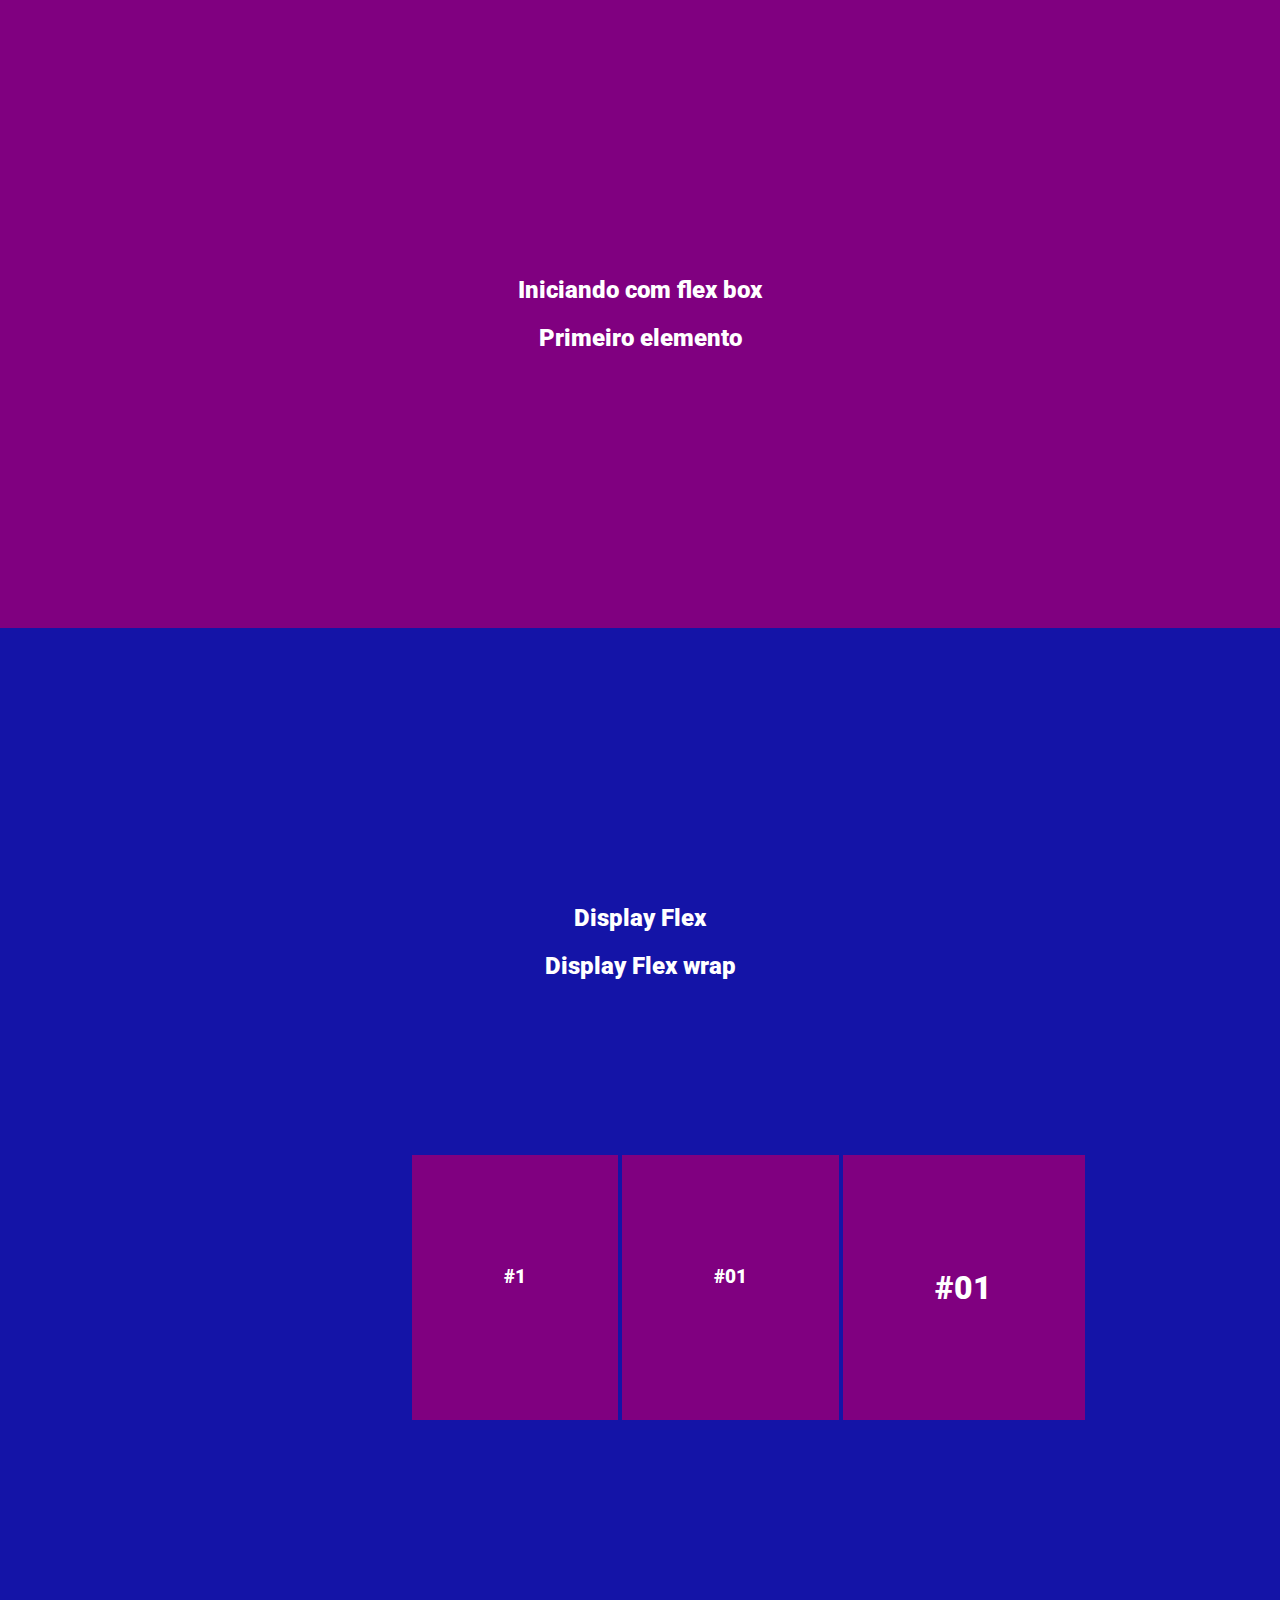
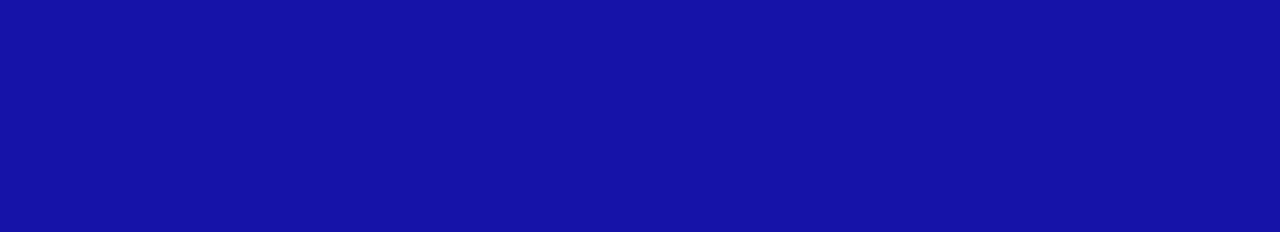
<file: aula2/index.html>
<!DOCTYPE html>
<html lang="en">
<head>
    <meta charset="UTF-8">
    <meta name="viewport" content="width=device-width, initial-scale=1.0">
    <link rel="stylesheet" href="css/style.css">
    <title>Document</title>
</head>
<body>
    <header class=" text-center container content-default bg-color--purple">
        <h2> Iniciando com flex box</h2>
        <h2>Primeiro elemento</h2>
    </header>
    <div class=" text-center container content-default bg-color--blue">
        <h2>Display Flex</h2>
        <h2>Display Flex wrap</h2>
        <div class="content-flex content-default">
            <div class="content-default bg-color--purple flex-wrap">
                <h3>#1</h3>
            </div>
            <div class="content-default bg-color--purple flex-wrap">
                <h3>#01</h3>
            </div>
            <div class="content-default bg-color--purple flex-wrap">
                <h1>#01</h1>
            </div>
        </div>
    </div>


</body>
</html>
</file>
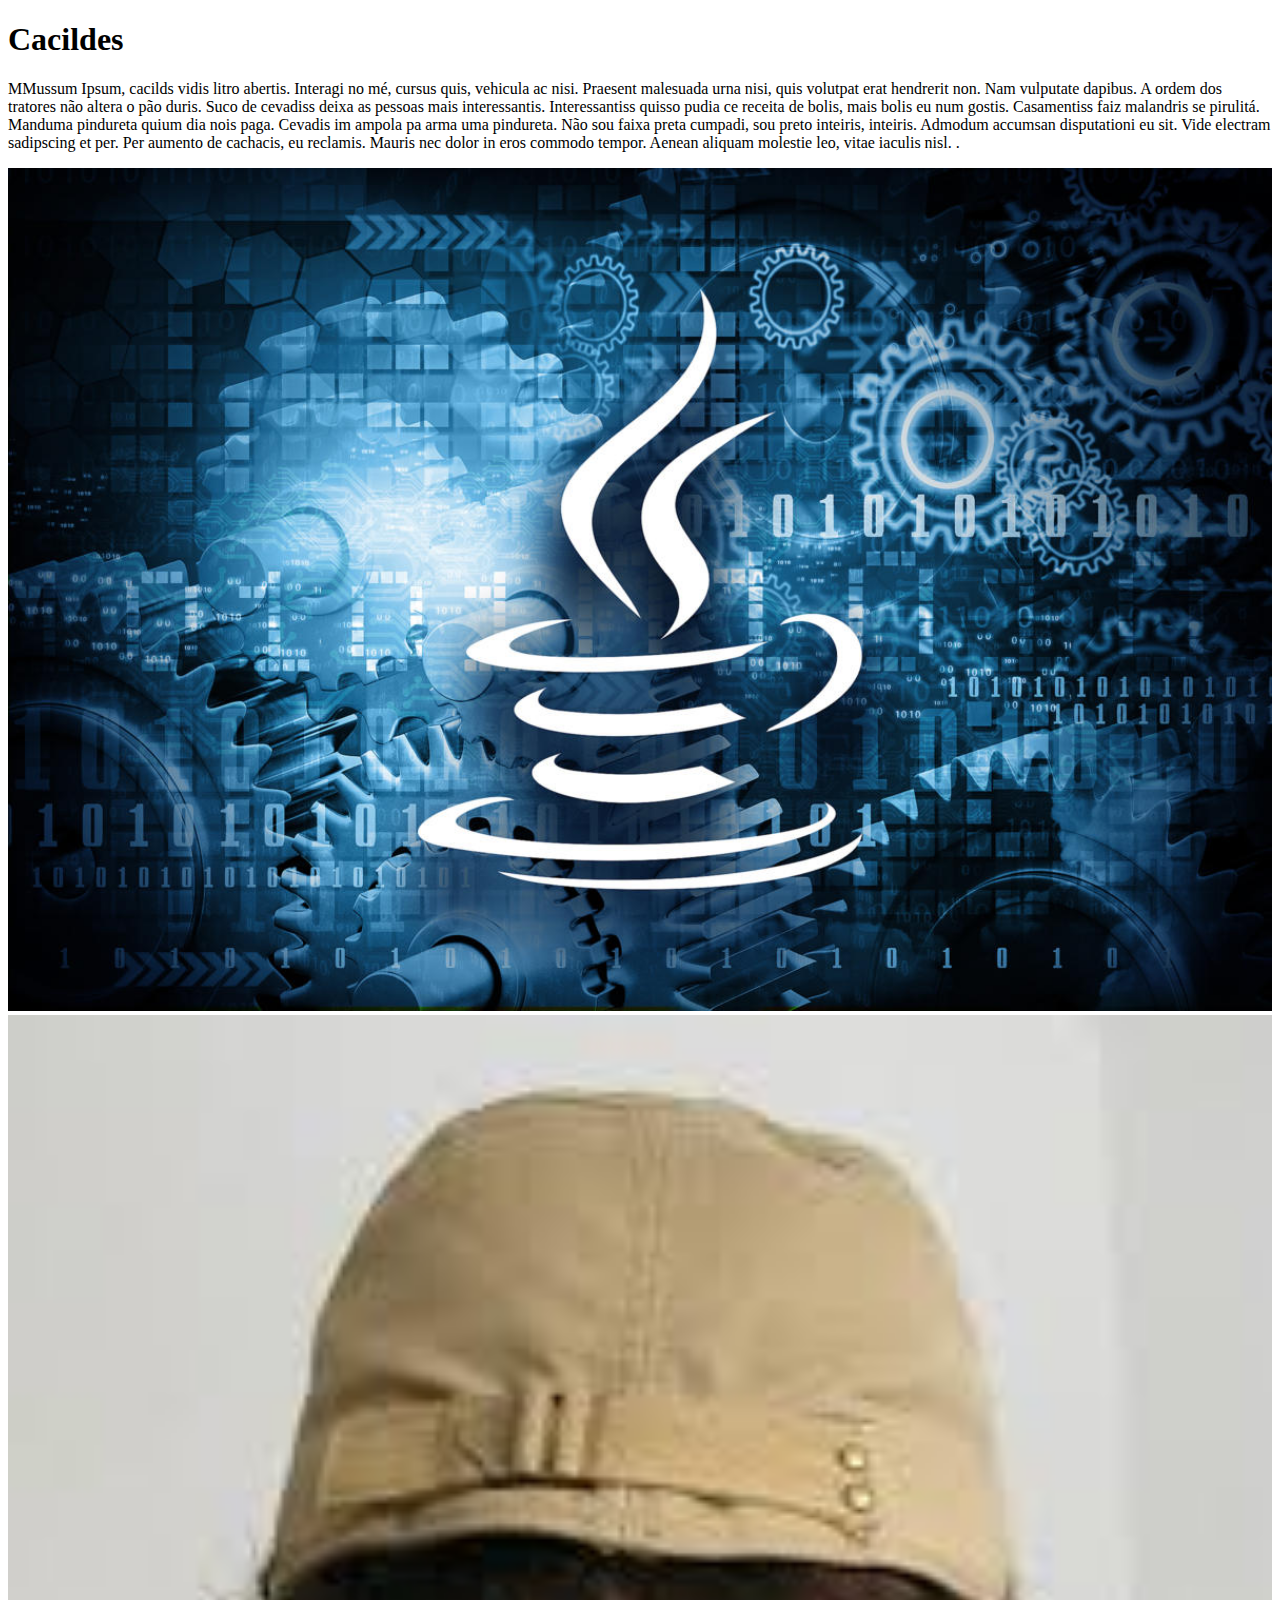
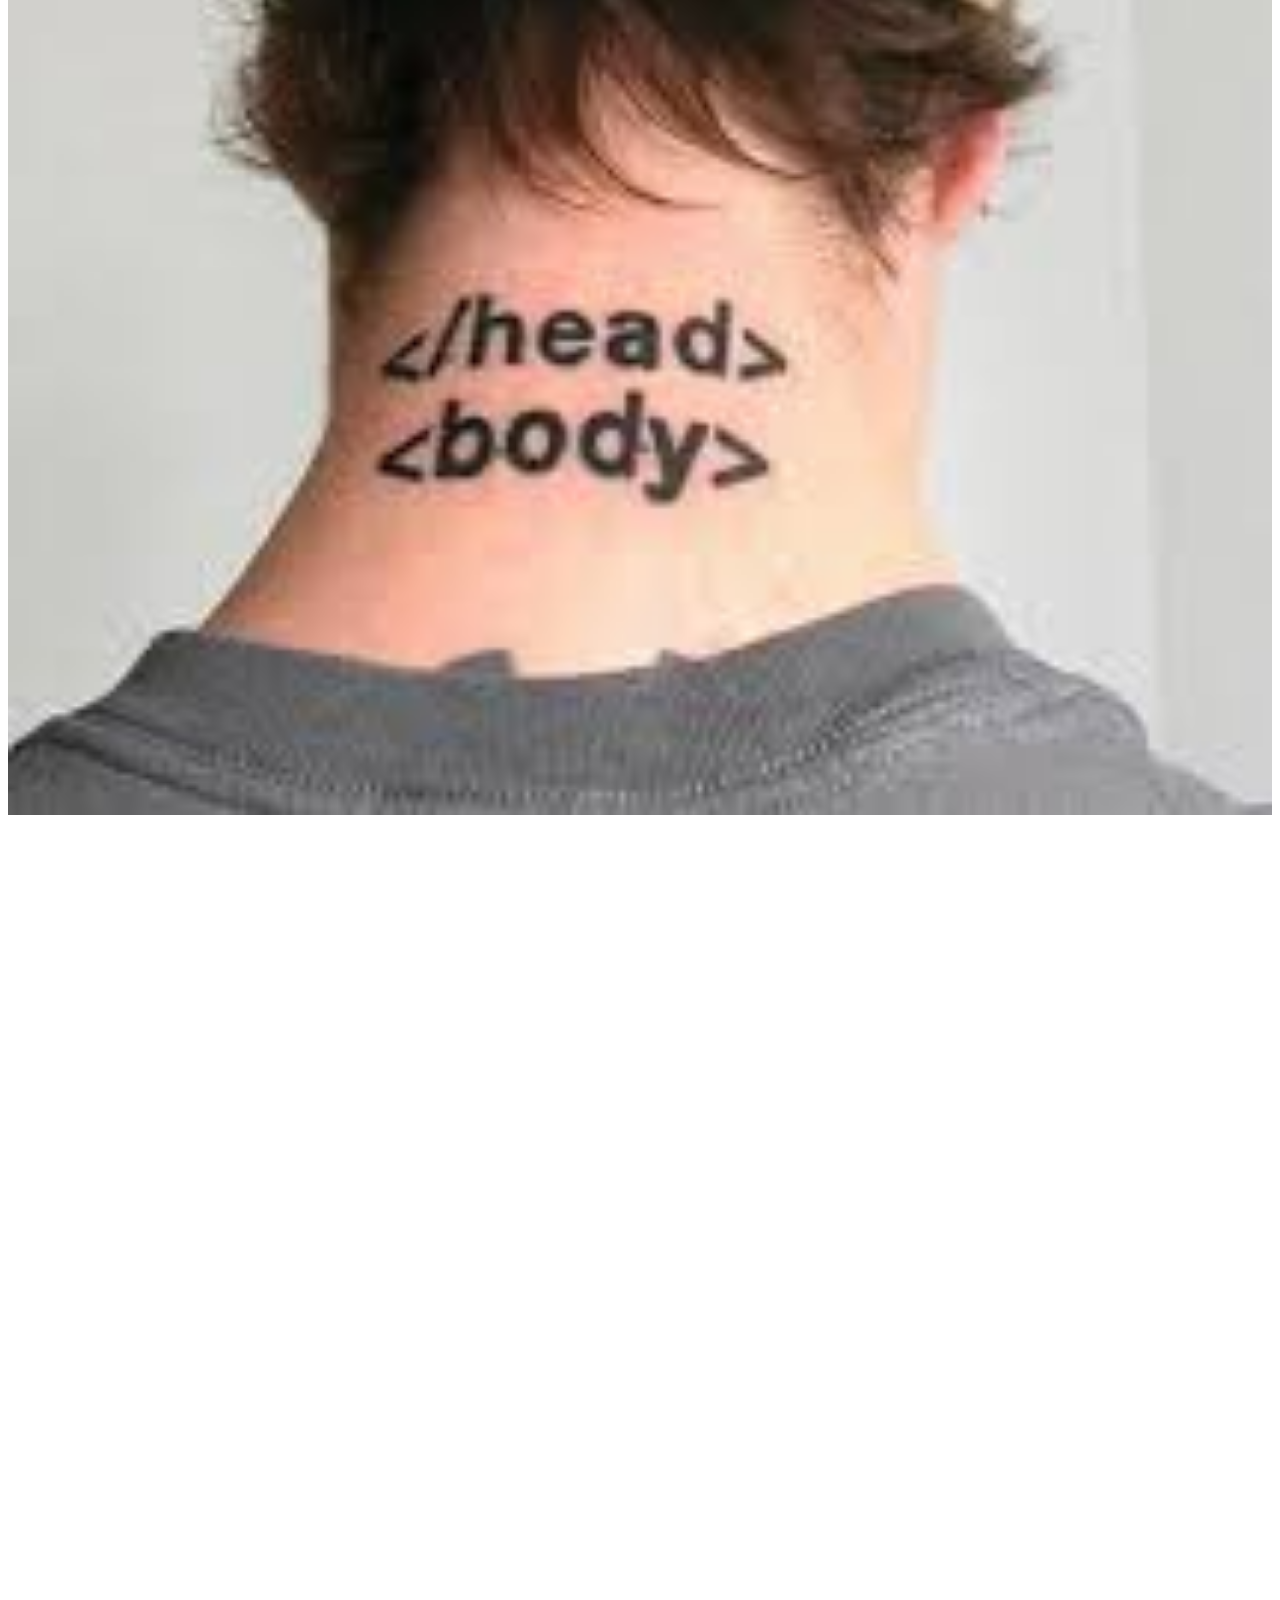
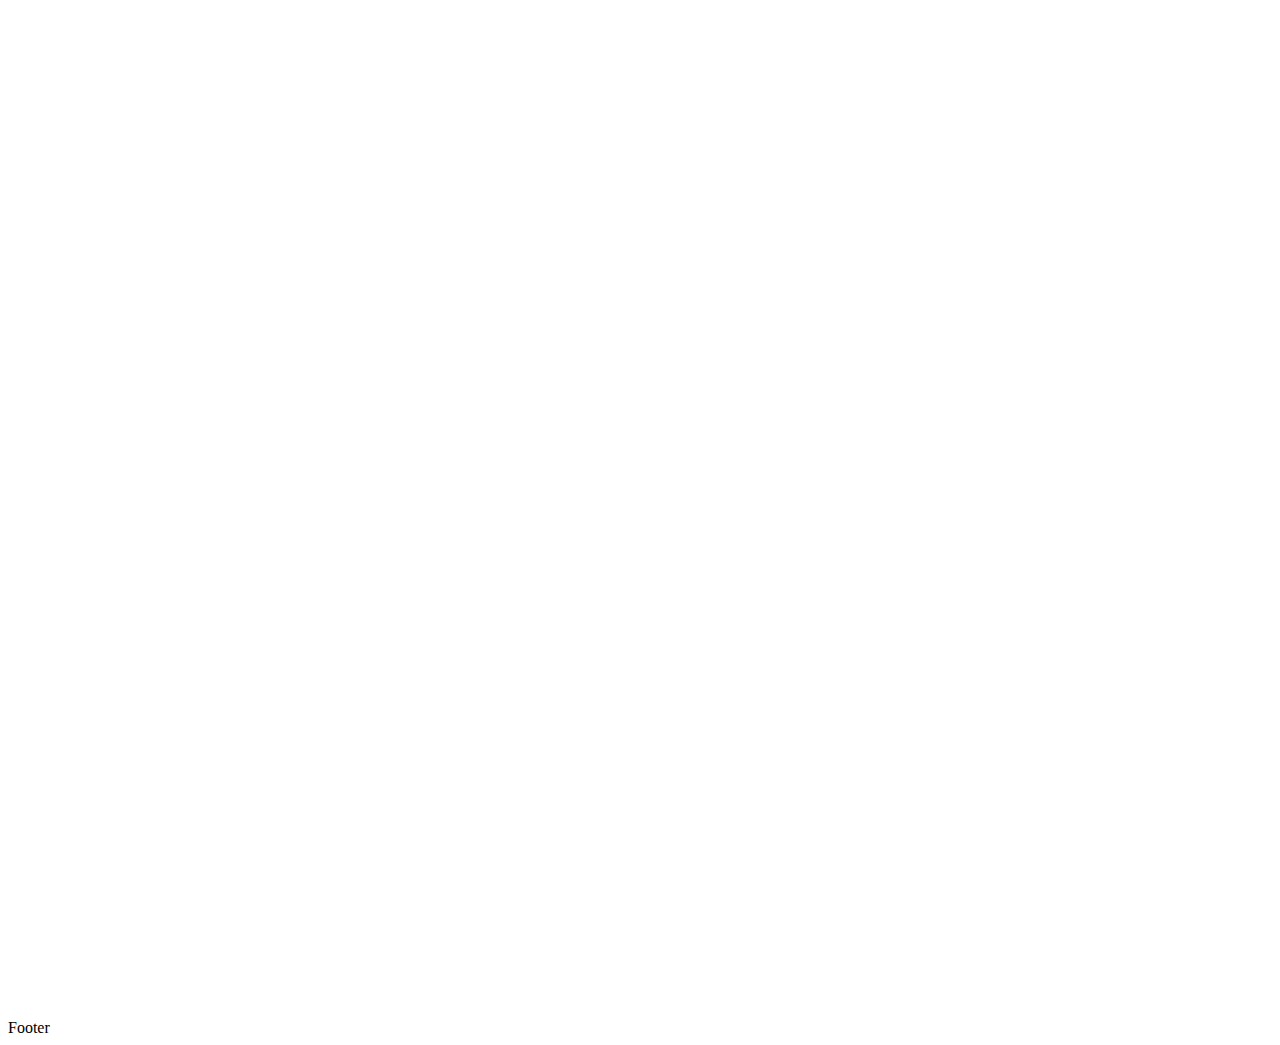
<file: aula3/index.html>
<!DOCTYPE html>
<html lang="en">

<head>
    <meta charset="UTF-8">
    <meta name="viewport" content="width=device-width, initial-scale=1.0">
    <title>aula 3</title>
    <link href="https://cdn.jsdelivr.net/npm/bootstrap@5.0.0-beta1/dist/css/bootstrap.min.css" rel="stylesheet"
        integrity="sha384-giJF6kkoqNQ00vy+HMDP7azOuL0xtbfIcaT9wjKHr8RbDVddVHyTfAAsrekwKmP1" crossorigin="anonymous">
    <link rel="stylesheet" href="css/style.css">
</head>

<body>
    <div class="container mt-5">
        <div class="row">
            <div class="col-md-6">
                <div width=>
                    <h1 class="text-center ">Cacildes</h1>
                    <p>MMussum Ipsum, cacilds vidis litro abertis. Interagi no mé, cursus quis, vehicula ac nisi.
                        Praesent malesuada urna nisi, quis volutpat erat hendrerit non. Nam vulputate dapibus. A ordem
                        dos tratores não altera o pão duris. Suco de cevadiss deixa as pessoas mais interessantis.

                        Interessantiss quisso pudia ce receita de bolis, mais bolis eu num gostis. Casamentiss faiz
                        malandris se pirulitá. Manduma pindureta quium dia nois paga. Cevadis im ampola pa arma uma
                        pindureta.

                        Não sou faixa preta cumpadi, sou preto inteiris, inteiris. Admodum accumsan disputationi eu sit.
                        Vide electram sadipscing et per. Per aumento de cachacis, eu reclamis. Mauris nec dolor in eros
                        commodo tempor. Aenean aliquam molestie leo, vitae iaculis nisl.

                        .</p>
                </div>
                <div>
                    <img src="img/java_coffe.jpg" width="100%" class="img-fluid m-auto res-img" alt="">
                </div>
            </div>
            <div class="col-md-6">
                <div>
                    <img src="img/cdv.jpg" width="100%" class="img-fluid m-auto res-img" alt="">
                </div>
            </div>
        </div>
    </div>
    <div class="container-paralax bgimage1  content-paralax--data mt-5">

        <div class="d-flex justify-content-end container">
            <div class="card col-md-6 card-height">
                <div class="card-body">
                    <h5 class="card-title">Text Paralax</h5>
                    <h6 class="card-subtitle mb-2 text-muted">Card subtitle</h6>
                    <p class="card-text">Some quick example text to build on the card title and make up the bulk of the
                        card's content.</p>
                </div>
            </div>
        </div>
    </div>
    <div class="container-paralax bgimage2  content-paralax--data mt-5">
        <div class="d-flex justify-content-start container card-height">
            <div class="card col-md-6 ">
                <div class="card-body">
                    <h5 class="card-title">Text Paralax</h5>
                    <h6 class="card-subtitle mb-2 text-muted">Card subtitle</h6>
                    <p class="card-text">Some quick example text to build on the card title and make up the bulk of the
                        card's content.</p>
                </div>
            </div>
        </div>
    </div>
    </div>


    <footer class="text-center p-5 res-footer">Footer</footer>

</body>

</html>
</file>
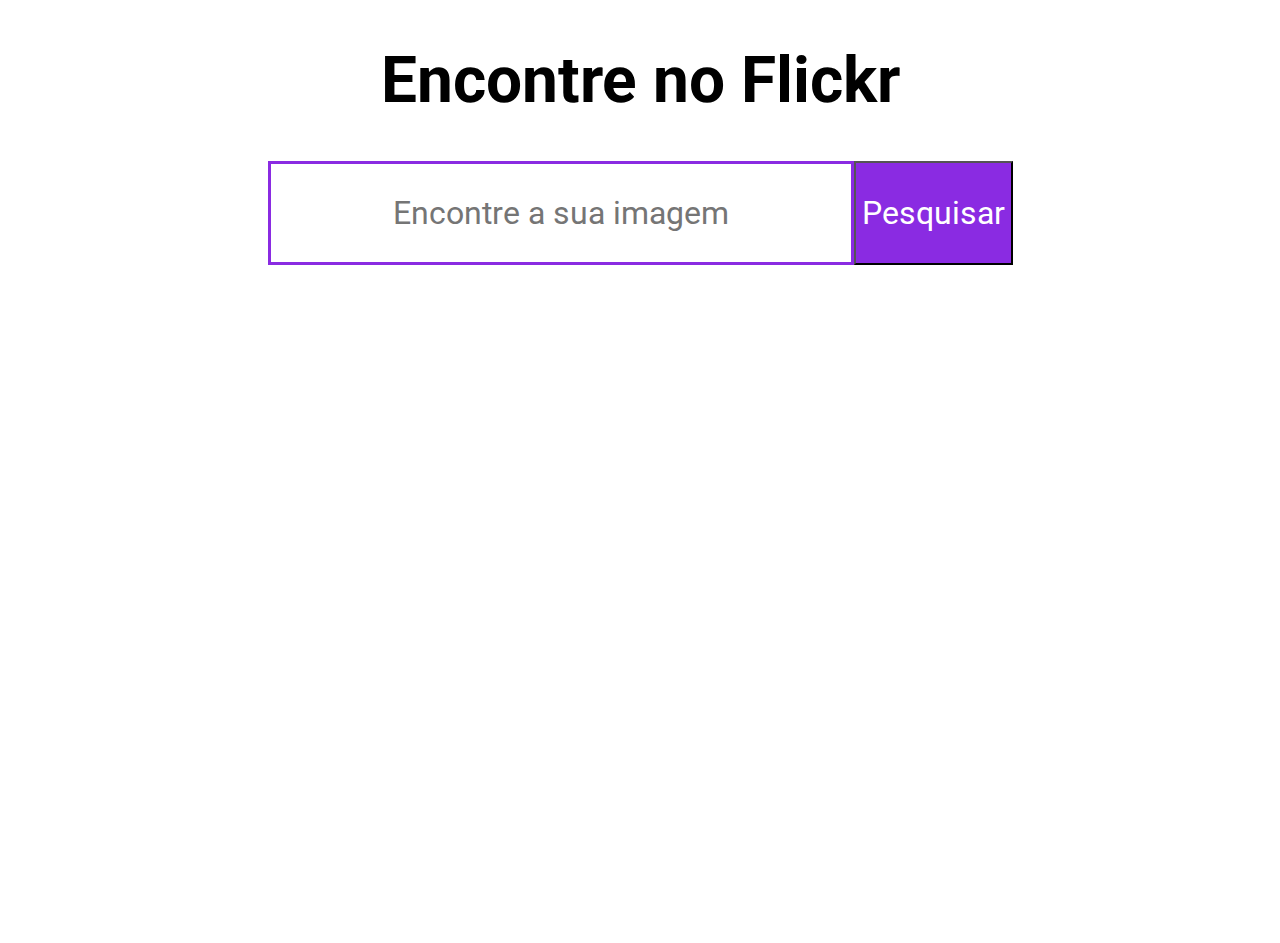
<file: aula4/index.html>
<!DOCTYPE html>
<html lang="en">
<head>
    <meta charset="UTF-8">
    <meta name="viewport" content="width=device-width, initial-scale=1.0">
    <title>API Flickr</title>
    <link rel="stylesheet" href="css/style.css">
</head>
<body>
    <div id="app">
        <h1>Encontre no Flickr</h1>
        <div class="main-app">
            <form class="search-form">
                <input class="search-input"type="text" placeholder="Encontre a sua imagem">
                <button type="submit" class="get-results--button">Pesquisar</button>
            </form>
            <div id="results">
                <!-- Resultado -->
            </div>
        </div>
    </div>


    <script src="script/app.js"></script>
</body>
</html>
</file>
<file: aula2/css/style.css>
@import url('https://fonts.googleapis.com/css2?family=Roboto:wght@400;500;900&display=swap');

html {
    scroll-behavior: smooth;
}

body{
    padding:0;
    margin: 0;
}

h1, h2, h3{
    font-family: 'Roboto', sans-serif;
    font-weight: 900;
}

h4,h4,h6{
    font-family: 'Roboto', sans-serif;
    font-weight: 500;
}

p{
    font-family: 'Roboto', sans-serif;
    font-weight: 400;
}

.container{
    max-width: 80%;
    margin: 0 auto
}

.content-default{
    padding: 20%;
}

.text-center{
    text-align: center;
}

.content-flex{
    display: flex;
}

.bg-color--purple{
    background: #800080;
    color: #FFF;
}

.bg-color--yellow{
    background: #FFFF00;
}

.bg-color--pink{
    background: #FFC0CB;
}

.bg-color--blue{
    background: #1414A7;
    color: #FFF;
}

/* flex wrap */

.flex-wrap{
    flex: 1;
    margin: 2px;
    width: 33%;
    justify-content: center;
}
</file>
<file: aula3/css/style.css>
.container-paralax{
    height: 100vh;
    display: flex;
    background-repeat: no-repeat;
    background-position: center;
    background-attachment: fixed;
    background-size: cover;
}

.content-paralax--data{
    color: #fff;
    text-align: center;
    display: flex;
    flex-direction: column;
    justify-content: center;
}

.card-height{
    height: 500px;
}

.bgimage1{
background-image: url('../img/ghorse.jpg');
}
.bgimage2{
background-image: url('../img/developer.jpg');
}

/* Smartphone */

@media screen and (max-width: 767px){
    .container{
        max-width: 100%;
    }
    .flex-wrap{
        max-width: 100%;
      
    }

    .content.flex{
        display: flex;
    }

    .content-left--main{
        display: flex;
        top: auto;
        left: 50%;
        transform: translate(-50%,0);
        bottom: 0;
        border-radius: 15px 15px 0px 0px;
    }

    .content-top--button{
        bottom:120px;
    }

    footer{
        padding-bottom: 90px;
    }

    .flex-item--1, .flex-item--2, .flex-item--3{
        padding: 20px;
    }
    
}

/* Tablet */

@media screen and ( min-width: 791px) and (max-width: 800px){
    .container{
        max-width: 100%;

    }
    .content-left--main{
        display: flex;
        top: 0;
        left: 50%;
        transform: translate(-50%,0);
        bottom: auto;
        border-radius: 0px 0px 15px 15px;
    }

    #top{
        padding-top: 80px;
    }

}

@media screen and (min-width:280px) and (max-width:411px){
   
    .container{
        max-width: 100%!important;
        width: auto!important;
    }

    .res-footer{
        padding: 5px!important;
    }

    .res-img{
        margin-top: 10px!important;
    }

    .card-height{
        height: 250px;
    }

}
@media screen and (max-width:768px){
    .res-img{
       margin-top: 50px!important;
    }
    h1{
        margin-bottom: 5px;
    }
}

@media screen and (min-width:539px) and (max-width: 550px) {
    
    .res-img{
        margin-top: 30px!important;
     }

     .card-height{
        height: 250px;
    }

    .res-footer{
        padding: 5px!important;
    }
}

@media screen and (min-width:790px) and (max-width:411px){
   
    .container{
        max-width: 100%!important;
        width: auto!important;
    }

    .res-footer{
        padding: 5px!important;
    }

    .res-img{
        margin-top: 10px!important;
    }

    .card-height{
        height: 250px;
    }

}
</file>
<file: aula4/css/style.css>
@import url('https://fonts.googleapis.com/css2?family=Roboto:ital,wght@0,300;1,400&display=swap');

html, body{
    box-sizing: border-box;
    background-image: url('https://cdn.hipwallpaper.com/i/86/68/PUrYSz.jpg');

    height: 100%;
    font-family: 'Roboto', sans-serif;
}

#app h1{
    display: flex;
    justify-content: center;
    font-size: 4em;
}

.main-app{
    display: flex;
    justify-content: center;
    align-items: center;
    flex-flow: column;
}

.main-app form{
    margin-bottom: 5%;
}

.search-form{
    display: flex;
    justify-content: center;
    flex-wrap: wrap;
}

.search-imput:focus{
    border: solid #51d4eb;
}

.search-input{
    width: 18em;
    height: 3em;
    font-size: 2em;
    border: solid blueviolet;
    font-family: 'Roboto', sans-serif;
    text-align: center;
}

.get-results--button{
    transition: 1s;
    color: #fff;
    background-color: blueviolet;
    font-family: 'Roboto', sans-serif;
    font-size: 2em;
    cursor: pointer;
}

.get-results--button:hover{
    transition: 1s;
    background-color: red;
        
}

#results{
    display: flex;
    justify-content: space-around;
    flex-wrap: wrap;    
}

#results img:hover{
   transform: scale(2);
   transition: 1s;
}
</file>
